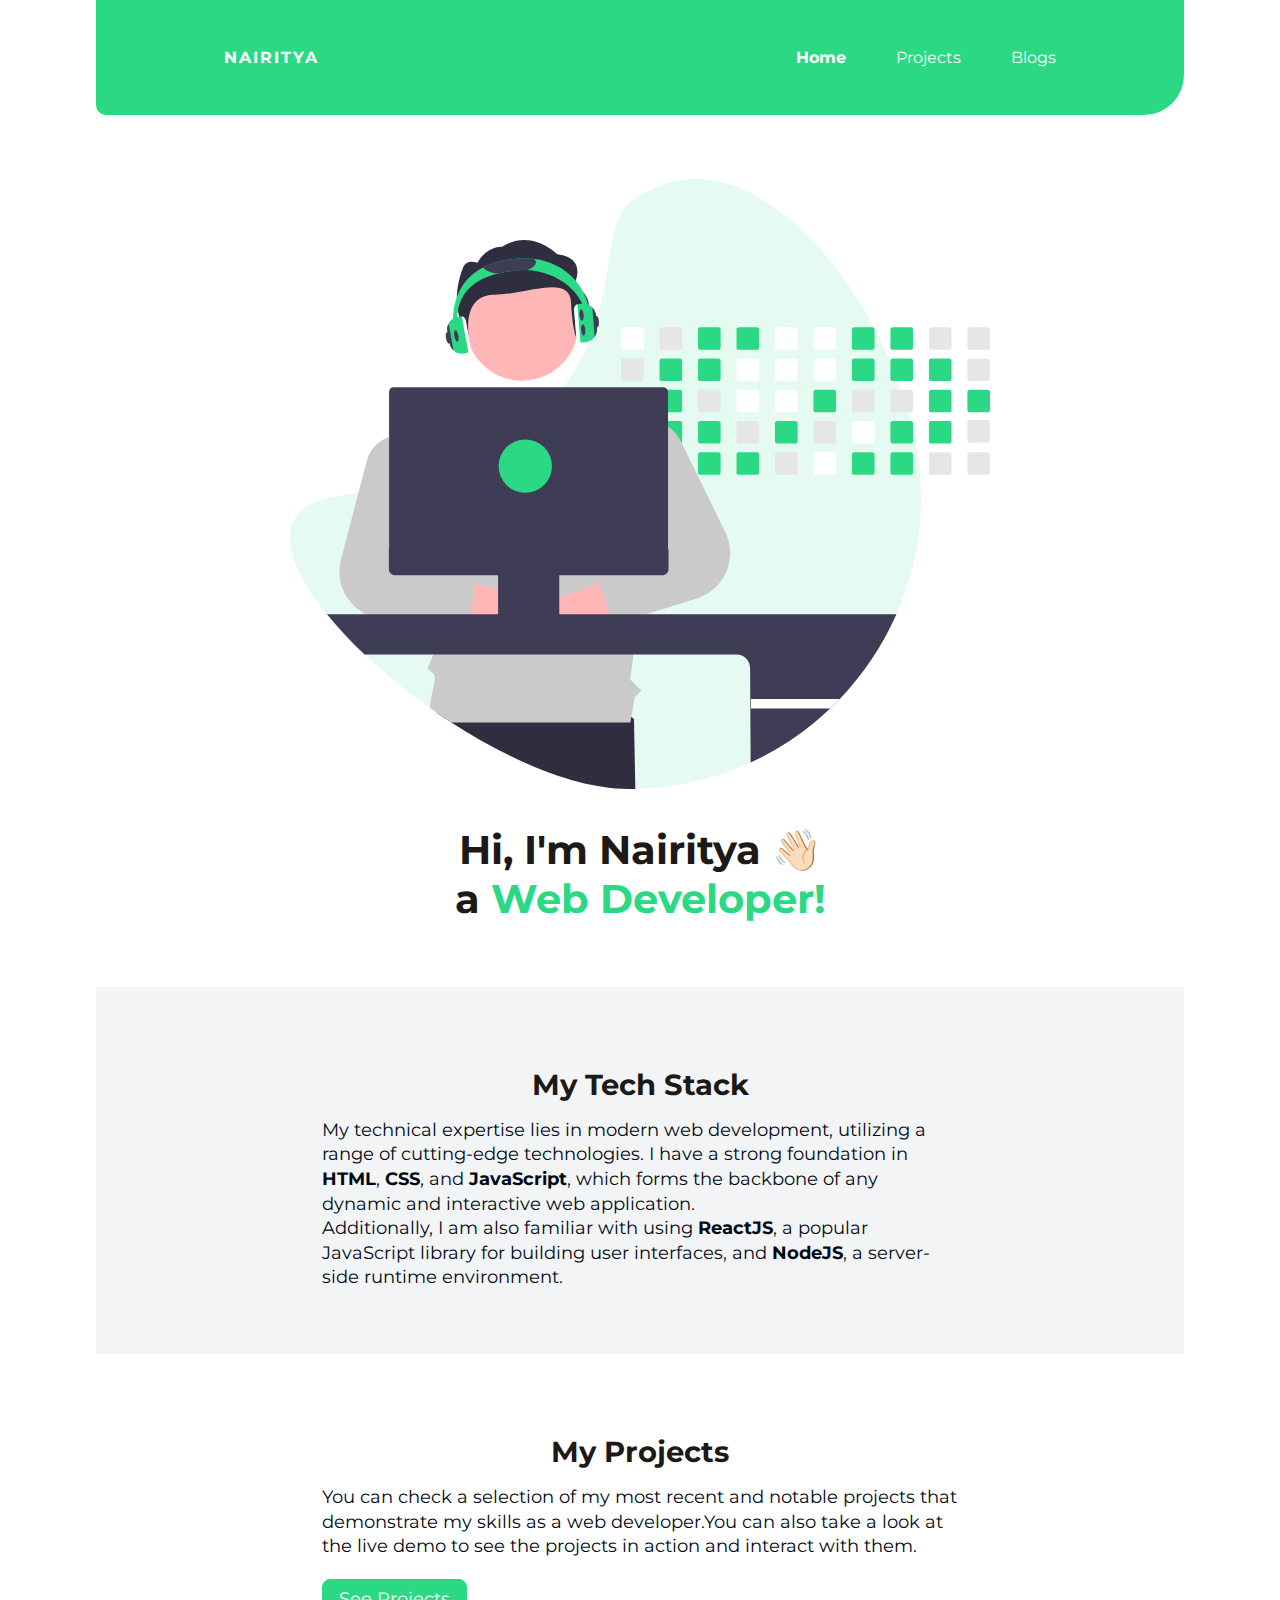
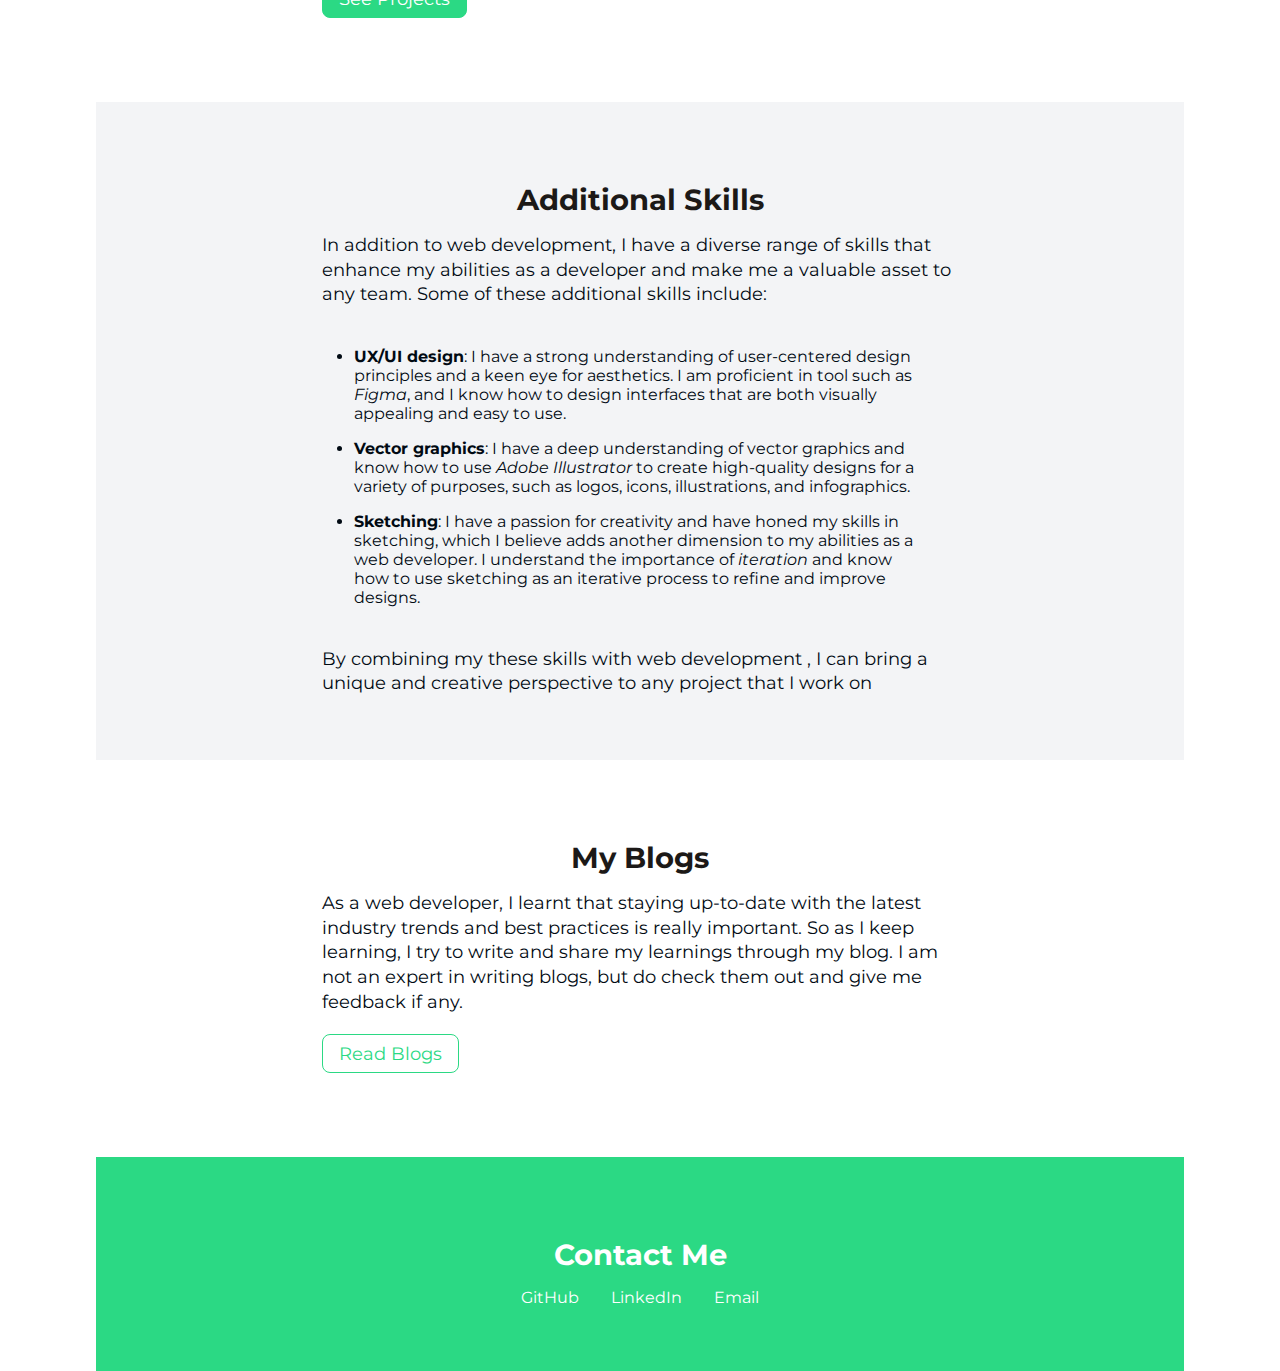
<file: index.html>
<!DOCTYPE html>
<html lang="en">
  <head>
    <meta charset="UTF-8" />
    <meta http-equiv="X-UA-Compatible" content="IE=edge" />
    <meta name="viewport" content="width=device-width, initial-scale=1.0" />
    <title>Nairitya-Website-NeoG</title>
    <link rel="stylesheet" href="styles.css" />
  </head>
  <body>
    <nav class="container-fluid">
      <div class="logo"><a href="/">NAIRITYA</a></div>
      <ul class="list-inline">
        <li>
          <a href="/index.html"><b>Home</b></a>
        </li>
        <li><a href="/projects.html">Projects</a></li>
        <li><a href="/blogs.html">Blogs</a></li>
      </ul>
    </nav>
    <header class="container-center hero">
      <img src="./images/Animated-hero-img.svg" class="header-photo" />
      <h1 class="hero-title">
        Hi, I'm Nairitya <span class="wave">👋🏻</span><br />a
        <span class="highlight">Web Developer!</span>
      </h1>
    </header>
    <main>
      <section class="offwhite">
        <div class="container container-center">
          <h2>My Tech Stack</h2>
          <p>
            My technical expertise lies in modern web development, utilizing a
            range of cutting-edge technologies. I have a strong foundation in
            <strong>HTML</strong>, <strong>CSS</strong>, and
            <strong>JavaScript</strong>, which forms the backbone of any dynamic
            and interactive web application. <br />Additionally, I am also
            familiar with using <strong>ReactJS</strong>, a popular JavaScript
            library for building user interfaces, and <strong>NodeJS</strong>, a
            server-side runtime environment.
          </p>
        </div>
      </section>
      <section>
        <div class="container container-center">
          <h2>My Projects</h2>
          <p>
            You can check a selection of my most recent and notable projects
            that demonstrate my skills as a web developer.You can also take a
            look at the live demo to see the projects in action and interact
            with them.
          </p>
          <button class="button button-primary">
            <a href="/" class="link-primary">See Projects</a>
          </button>
        </div>
      </section>
      <section class="offwhite additional-skills">
        <div class="container container-center">
          <h2>Additional Skills</h2>
          <p>
            In addition to web development, I have a diverse range of skills
            that enhance my abilities as a developer and make me a valuable
            asset to any team. Some of these additional skills include:
          </p>
          <ul>
            <li>
              <strong>UX/UI design</strong>: I have a strong understanding of
              user-centered design principles and a keen eye for aesthetics. I
              am proficient in tool such as <em>Figma</em>, and I know how to
              design interfaces that are both visually appealing and easy to
              use.
            </li>
            <li>
              <strong>Vector graphics</strong>: I have a deep understanding of
              vector graphics and know how to use <em>Adobe Illustrator</em> to
              create high-quality designs for a variety of purposes, such as
              logos, icons, illustrations, and infographics.
            </li>
            <li>
              <strong>Sketching</strong>: I have a passion for creativity and
              have honed my skills in sketching, which I believe adds another
              dimension to my abilities as a web developer. I understand the
              importance of <em>iteration</em> and know how to use sketching as
              an iterative process to refine and improve designs.
            </li>
          </ul>
          <p>
            By combining my these skills with web development , I can bring a
            unique and creative perspective to any project that I work on
          </p>
        </div>
      </section>
      <section>
        <div class="container container-center">
          <h2>My Blogs</h2>
          <p>
            As a web developer, I learnt that staying up-to-date with the latest
            industry trends and best practices is really important. So as I keep
            learning, I try to write and share my learnings through my blog. I
            am not an expert in writing blogs, but do check them out and give me
            feedback if any.
          </p>
          <button class="button button-secondary">
            <a href="/" class="link-secondary">Read Blogs</a>
          </button>
        </div>
      </section>
    </main>
    <footer class="footer">
      <div class="container">
        <h2>Contact Me</h2>
        <ul class="list-bulletless list-inline">
          <li>
            <a href="https://github.com/Nairitya" target="_blank">GitHub</a>
          </li>
          <li>
            <a
              href="https://www.linkedin.com/in/nairityachourey/"
              target="_blank"
              >LinkedIn</a
            >
          </li>
          <li>
            <a href="mailto: nairityachourey99@gmail.com" target="_blank">
              Email</a
            >
          </li>
        </ul>
      </div>
    </footer>
  </body>
</html>
</file>
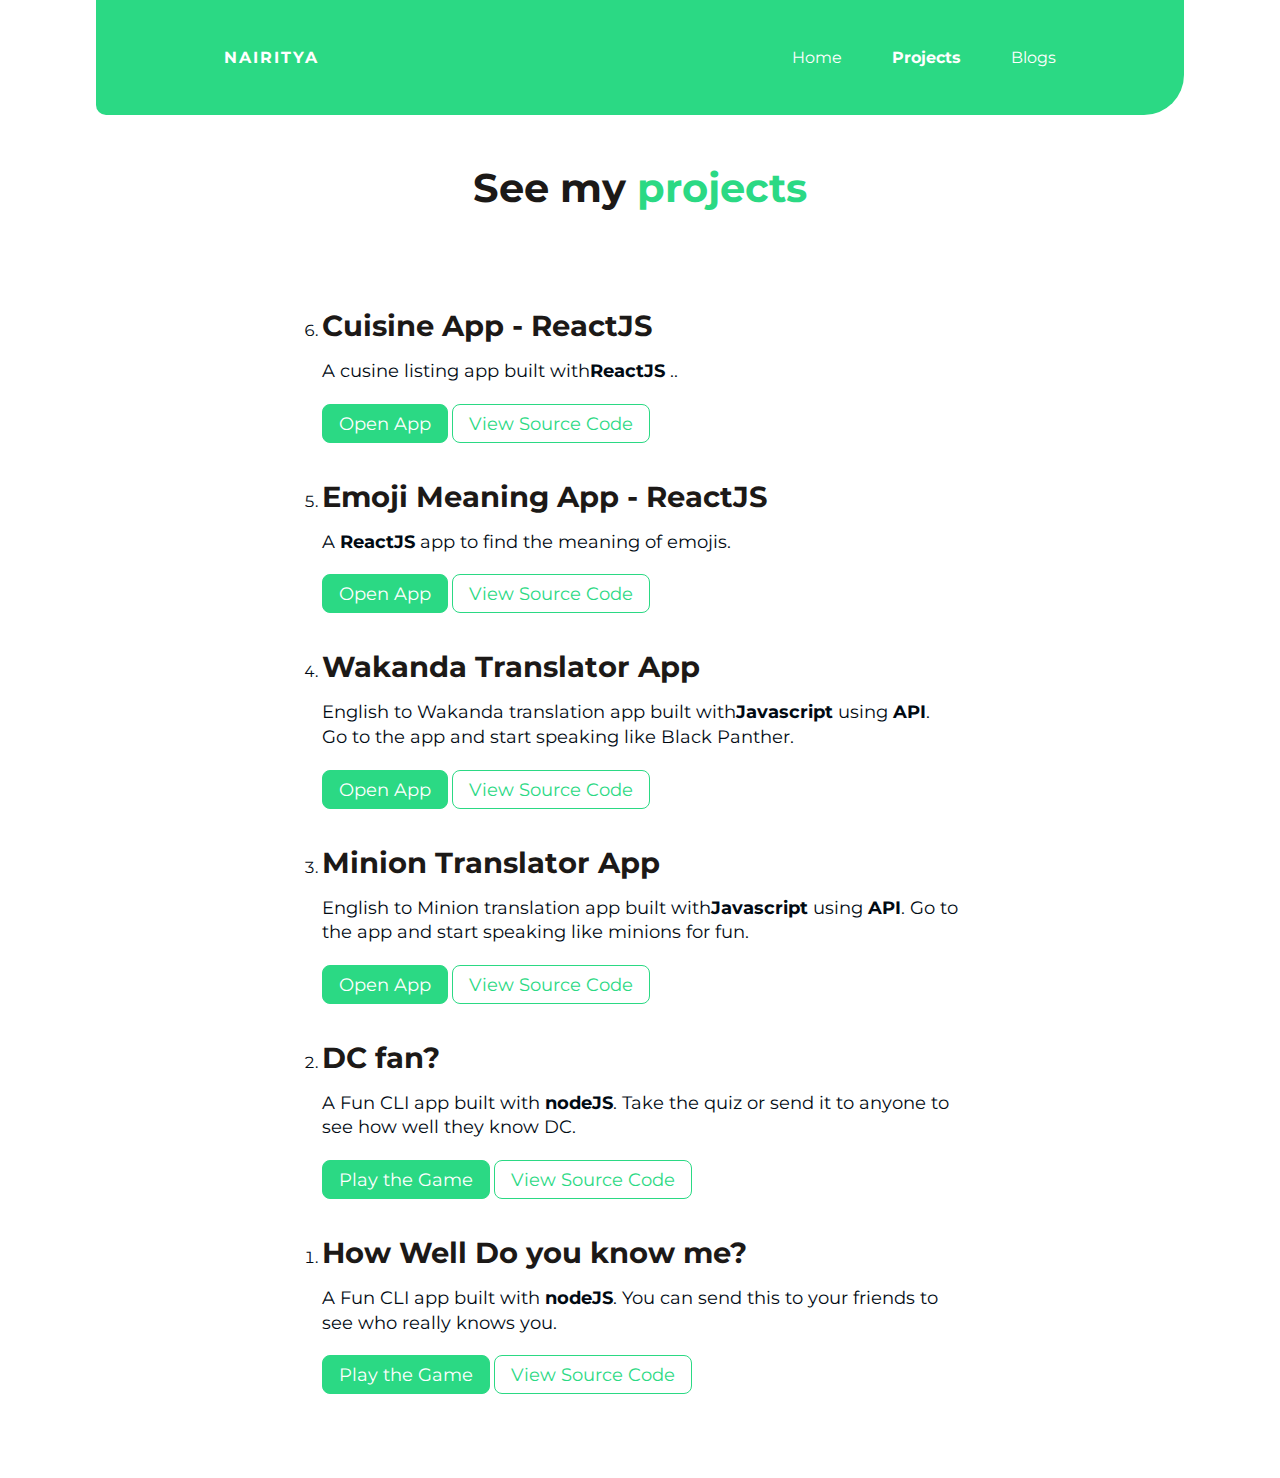
<file: projects.html>
<!DOCTYPE html>
<html lang="en">
  <head>
    <meta charset="UTF-8" />
    <meta http-equiv="X-UA-Compatible" content="IE=edge" />
    <meta name="viewport" content="width=device-width, initial-scale=1.0" />
    <title>Projects | Nairitya Chourey | neoG</title>
    <link rel="stylesheet" href="styles.css" />
  </head>
  <body>
    <nav class="container-fluid">
      <div class="logo"><a href="/">NAIRITYA</a></div>
      <ul class="list-inline">
        <li><a href="/index.html">Home</a></li>
        <li>
          <a href="/projects.html"><b>Projects</b></a>
        </li>
        <li><a href="/blogs.html">Blogs</a></li>
      </ul>
    </nav>
    <header class="container-center project-header">
      <h1 class="projects-title">
        See my <span class="highlight">projects</span>
      </h1>
    </header>
    <section class="container container-center">
      <ol reversed>
        <li>
          <h2>Cuisine App - ReactJS</h2>
          <p>
            A cusine listing app built with<strong>ReactJS</strong>
            ..
          </p>
          <button class="button button-primary">
            <a
              href="https://xz4f4h.csb.app/"
              class="link-primary"
              target="_blank"
              >Open App</a
            >
          </button>
          <button class="button button-secondary">
            <a
              href="https://github.com/Nairitya/cuisine-react-app-neog"
              class="link-secondary"
              target="_blank"
              >View Source Code</a
            >
          </button>
        </li>
        <li>
          <h2>Emoji Meaning App - ReactJS</h2>
          <p>A <strong>ReactJS</strong> app to find the meaning of emojis.</p>
          <button class="button button-primary">
            <a
              href="https://s6nve0.csb.app/"
              class="link-primary"
              target="_blank"
              >Open App</a
            >
          </button>
          <button class="button button-secondary">
            <a
              href="https://github.com/Nairitya/emoji-meaning-react-app"
              class="link-secondary"
              target="_blank"
              >View Source Code</a
            >
          </button>
        </li>
        <li>
          <h2>Wakanda Translator App</h2>
          <p>
            English to Wakanda translation app built with<strong
              >Javascript</strong
            >
            using <strong>API</strong>. Go to the app and start speaking like
            Black Panther.
          </p>
          <button class="button button-primary">
            <a
              href="https://wakanda-translator-neog.netlify.app"
              class="link-primary"
              target="_blank"
              >Open App</a
            >
          </button>
          <button class="button button-secondary">
            <a
              href="https://github.com/Nairitya/wakandaTranslatorApp-MarkSix-NeoG"
              class="link-secondary"
              target="_blank"
              >View Source Code</a
            >
          </button>
        </li>
        <li>
          <h2>Minion Translator App</h2>
          <p>
            English to Minion translation app built with<strong
              >Javascript</strong
            >
            using <strong>API</strong>. Go to the app and start speaking like
            minions for fun.
          </p>
          <button class="button button-primary">
            <a
              href="https://banana-miniontranslator.netlify.app/"
              class="link-primary"
              target="_blank"
              >Open App</a
            >
          </button>
          <button class="button button-secondary">
            <a
              href="https://github.com/Nairitya/bananaTranslatorApp-MarkSix-NeoG"
              class="link-secondary"
              target="_blank"
              >View Source Code</a
            >
          </button>
        </li>
        <li>
          <h2>DC fan?</h2>
          <p>
            A Fun CLI app built with <strong>nodeJS</strong>. Take the quiz or
            send it to anyone to see how well they know DC.
          </p>
          <button class="button button-primary">
            <a
              href="https://replit.com/@NAIRITYACHOUREY/MarkTwo-CLI-Fandom-Quiz-Lesson-One-neoG-Lev0?embed=1&output=1"
              class="link-primary"
              target="_blank"
              >Play the Game</a
            >
          </button>
          <button class="button button-secondary">
            <a
              href="https://github.com/Nairitya/CLI-FandomQuiz-MarkTwo-NeoG"
              class="link-secondary"
              target="_blank"
              >View Source Code</a
            >
          </button>
        </li>
        <li>
          <h2>How Well Do you know me?</h2>
          <p>
            A Fun CLI app built with <strong>nodeJS</strong>. You can send this
            to your friends to see who really knows you.
          </p>
          <button class="button button-primary">
            <a
              href="https://replit.com/@NAIRITYACHOUREY/MarkOne-CLI-Do-you-Know-Me-Quiz-Lesson-One-neoG-Lev0?embed=1&output=1"
              class="link-primary"
              target="_blank"
              >Play the Game</a
            >
          </button>
          <button class="button button-secondary">
            <a
              href="https://github.com/Nairitya/CLI-Quiz-MarkOne-NeoG"
              class="link-secondary"
              target="_blank"
              >View Source Code</a
            >
          </button>
        </li>
      </ol>
    </section>
  </body>
</html>
</file>
<file: styles.css>
@import url("https://fonts.googleapis.com/css2?family=Montserrat:wght@300;400;500;700&display=swap");

/* -------------------------------- Variables -------------------------------- */
:root {
  --primary-color: #2bd984;
  --secondary-color: #010a13;
  --dark-gray: #1c1917;
  --offwhite: #f3f4f6;
}
/* ---------------------------- Resetting Styles ---------------------------- */
body,
*,
::after,
::before {
  margin: 0;
  padding: 0;
  box-sizing: border-box;
  font-family: "Montserrat", sans-serif;
}
body {
  color: var(--secondary-color);
  /* padding: 100px; */
  max-width: 85%;
  width: 100%;
  margin: 0 auto;
}
h1,
h2 {
  padding: 1rem 0;
  color: var(--dark-gray);
}
h2 {
  font-size: 1.8rem;
}

hr {
  margin: 20px 0;
}
a {
  text-decoration: none;
}
p {
  line-height: 1.4;
}
/* ------------------------------- Containers ------------------------------- */
.container {
  padding: 4rem 2rem;
}
.container-center {
  /* text-align: center; */
  max-width: 700px;
  margin: 0 auto;
}
.container-fluid {
  display: flex;
}
/* ---------------------------------- Button and Links --------------------------------- */

.button {
  padding: 0.5rem 1rem;
  border-radius: 8px;
  margin: 20px 0;
  background-color: transparent;
}
.button:hover {
  cursor: pointer;
}
.button a {
  font-size: 1.1rem;
}
.button-primary {
  border: 1px solid var(--primary-color);
  background-color: var(--primary-color);
  color: #fff;
}
.link-primary {
  color: #fff;
}
.button-secondary {
  border: 1px solid var(--primary-color);
}
.link-secondary {
  color: var(--primary-color);
}
/* ---------------------------------- Lists --------------------------------- */
.list-bulletless {
  list-style: none;
}
.list-inline > li {
  display: inline;
}
/* --------------------------------- Navbar --------------------------------- */
nav {
  background-color: var(--primary-color);
  color: #fff;
  width: 100%;
  justify-content: space-between;
  flex-wrap: wrap;
  padding: 3rem 8rem;
  gap: 10px 0;
  border-radius: 0 0 40px 10px;
}
nav .list-inline {
  display: flex;
  flex-wrap: wrap;
  gap: 10px 50px;
}
nav a {
  color: #fff;
}
nav .logo {
  font-weight: 700;
  letter-spacing: 2px;
}

/* ------------------------------- Hero Header ------------------------------ */
.hero {
  text-align: center;
  padding-top: 4rem;
  padding-bottom: 2rem;
}
.project-header {
  text-align: center;
  padding-top: 2rem;
}
.header-photo {
  width: 100%;
}
.projects-title,
.hero-title {
  font-size: 2.5rem;
}
.hero-title {
  padding: 2rem 0;
}
.highlight {
  color: var(--primary-color);
}
/* --------------------------------- Section -------------------------------- */

section h2 {
  text-align: center;
}
section ol h2 {
  text-align: left;
}
section.offwhite {
  background-color: var(--offwhite);
}
section p {
  font-size: 1.1rem;
}
section.additional-skills ul {
  padding: 2rem;
}
section.additional-skills li {
  padding: 0.5rem 0;
}

/* --------------------------------- Footer --------------------------------- */
.footer {
  background-color: var(--primary-color);
  text-align: center;
}
.footer h2 {
  color: #fff;
}
.footer a {
  color: #fff;
  transition: color 0.3s;
}
.footer ul {
  display: flex;
  justify-content: center;
  gap: 0 2rem;
}
.footer ul li a:hover {
  color: #010a13;
}
/* ----------------------------- WAVE ANIMATION ----------------------------- */
.wave {
  animation-name: wave-animation;
  animation-duration: 2.5s;
  animation-iteration-count: infinite;
  transform-origin: 70% 70%;
  display: inline-block;
}

@keyframes wave-animation {
  0% {
    transform: rotate(0deg);
  }
  10% {
    transform: rotate(14deg);
  }
  20% {
    transform: rotate(-8deg);
  }
  30% {
    transform: rotate(14deg);
  }
  40% {
    transform: rotate(-4deg);
  }
  50% {
    transform: rotate(10deg);
  }
  60% {
    transform: rotate(0deg);
  }
  100% {
    transform: rotate(0deg);
  }
}
</file>
